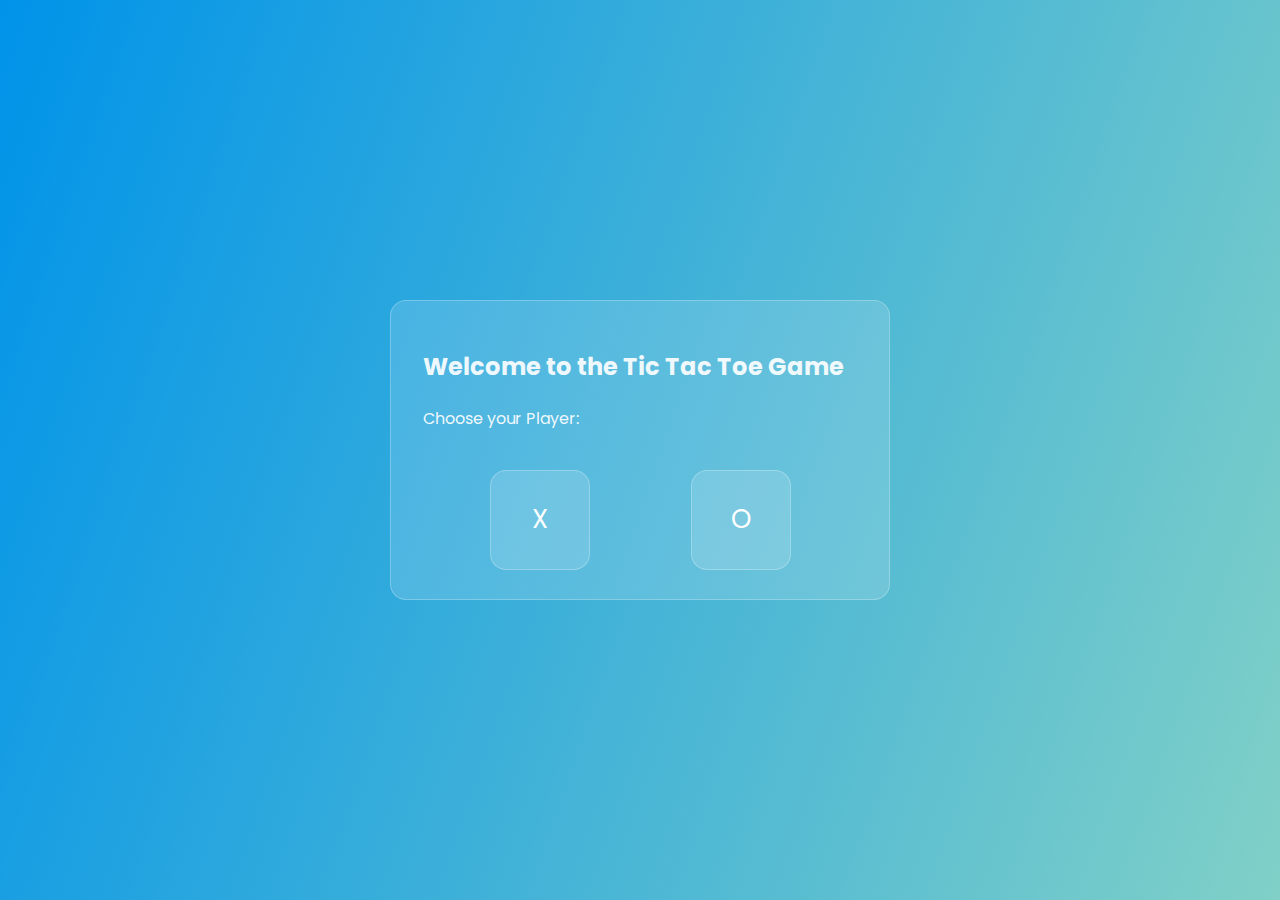
<file: index.html>
<!DOCTYPE html>
<html lang="en">
<head>
    <meta charset="UTF-8">
    <meta name="viewport" content="width=device-width, initial-scale=1.0">
    <title>Tic Tac Toe Game</title>
    <link rel="stylesheet" href="style.css">
    <link rel="shortcut icon" href="./assets/favicon.ico" type="image/x-icon">
    
    <link rel="preconnect" href="https://fonts.googleapis.com">
    <link rel="preconnect" href="https://fonts.gstatic.com" crossorigin>
    <link href="https://fonts.googleapis.com/css2?family=Poppins:wght@200;300;400;500;600;700&display=swap" rel="stylesheet">

</head>
<body>
    
    <div class="wrapper">
        <div class="choose-card">
            <h2>Welcome to the Tic Tac Toe Game</h2>
            <span>Choose your Player:</span>
            <div class="options">

                <div id="first">X</div>
                <div id="second">O</div>
            </div>
        </div>

        <p class="game-info">
        </p>

        <div class="tic-tac-toe">

            <div class="box box1"></div>
            <div class="box box2"></div>
            <div class="box box3"></div>
            <div class="box box4"></div>
            <div class="box box5"></div>
            <div class="box box6"></div>
            <div class="box box7"></div>
            <div class="box box8"></div>
            <div class="box box9"></div>

        </div>

        <button class="btn">New Game</button>
    </div>

    <script src="script.js"></script>
</body>
</html>
</file>
<file: style.css>
*,
*::before,
*::after {
    margin: 0;
    padding: 0;
    box-sizing: border-box;
    font-family: 'Poppins', sans-serif;

}

.wrapper {

    width: 100vw;
    height: 100vh;
    background-image: linear-gradient(109deg, #0093E9 0%, #80D0C7 100%);

    position: relative;
    display: grid;
    place-items: center;
}

.choose-card{

    position: absolute;
    top: 50%;
    transform: translateY(-50%);
    height: 300px;
    width: 500px;
    background-color: rgba(255, 255, 255, 0.15);
    padding: 3rem 2rem;
    border-radius: 1rem;
    border: 1px solid rgba(255, 255, 255, 0.25);
    display: flex;
    flex-direction: column;
    gap: 1.4rem;
    scale: 0;

}

.choose-card.active{

    scale: 1;
}
.choose-card h2{

    color: rgba(255, 255, 255, 0.918);
}

.choose-card span{

    color: rgba(255, 255, 255, 0.918);
}

.options{

    display: flex;
    justify-content: space-around;
    align-items: center;
    margin: 1rem 1rem;
    font-size: 26px;
    color: white;
}

.options #first{

    display: flex;
    justify-content: center;
    align-items: center;
    width: 100px;
    aspect-ratio: 1/1;
    background-color: rgba(255, 255, 255, 0.15);
    border-radius: 1rem;
    border: 1px solid rgba(255, 255, 255, 0.25);
    cursor: pointer;
    transition: all 0.3s ease-in-out 0s;
}

.options #first:hover{

    background-color: rgba(74, 249, 5, 0.788);


}

.options #second{

    display: flex;
    justify-content: center;
    align-items: center;
    width: 100px;
    aspect-ratio: 1/1;
    background-color: rgba(255, 255, 255, 0.15);
    border-radius: 1rem;
    border: 1px solid rgba(255, 255, 255, 0.25);
    cursor: pointer;
    transition: all 0.3s ease-in-out 0s;
}

.options #second:hover{

    background-color: rgba(225, 245, 11, 0.822);

}

.game-info {

    color: white;
    position: absolute;
    top: 3rem;
    left: 50%;
    transform: translateX(-50%);
    background-color: rgba(255, 255, 255, 0.15);
    border-radius: 1rem;
    border: 1px solid rgba(255, 255, 255, 0.25);
    padding: 0.5rem 2rem;
    text-align: center;
    transition: all 0.3s ease-in-out 0s;
    scale: 0;
}

.game-info.active{

    scale: 1;
}

.tic-tac-toe{

    width: 90%;
    max-width: 20rem;
    background-color: rgba(255, 255, 255, 0.15);
    border-radius: 1rem;
    border: 1px solid rgba(255, 255, 255, 0.25);
    padding: 2rem;
    display: grid;
    grid-template-columns: repeat(3 , 1fr);
    aspect-ratio: 1/1;
    scale: 0;
    transition: all 0.3s ease-in-out 0s;

}

.tic-tac-toe.active{
    
    scale: 1;
}

.box{

    position: relative;
    width: 100%;
    aspect-ratio: 1/1;
    cursor: pointer;
    font-size: 3rem;
    color: white;
    display: flex;
    justify-content: center;
    align-items: center;

}

.box1 , .box2 , .box4 , .box5{

    border-right: 2px solid white;
    border-bottom: 2px solid white;
}

.box3 , .box6{

    border-bottom: 2px solid white;
}

.box7 , .box8{

    border-right: 2px solid white;
}

.btn{

    color: white;
    position: absolute;
    bottom: 5rem;
    left: 50%;
    transform: translateX(-50%);
    background-color: rgba(255, 255, 255, 0.15);
    border-radius: 1rem;
    border: 1px solid rgba(255, 255, 255, 0.25);
    padding: 0.5rem 3rem;
    text-align: center;
    cursor: pointer;
    display: none;

}

.btn.active{

    display: flex;
}

.win{

    background-color: rgba(0, 255, 0, 0.3);
}

@media (max-width:520px) {
    
    .choose-card{

        max-width: 85%;
        height: 320px;
        padding: 2rem 1.5rem;
        
    }

    .options{

        display: flex;
        flex-direction: row;
        justify-content: space-between;
    }
    .options #first{

        width: 80px;
        aspect-ratio: 1/1;

    }

    .options #second{

        width: 80px;
        aspect-ratio: 1/1;

    }

    .choose-card h2{

        color: rgb(254, 221, 5);
    }

    .choose-card span{

        color: rgba(3, 254, 20, 0.929);
    }
}
</file>
